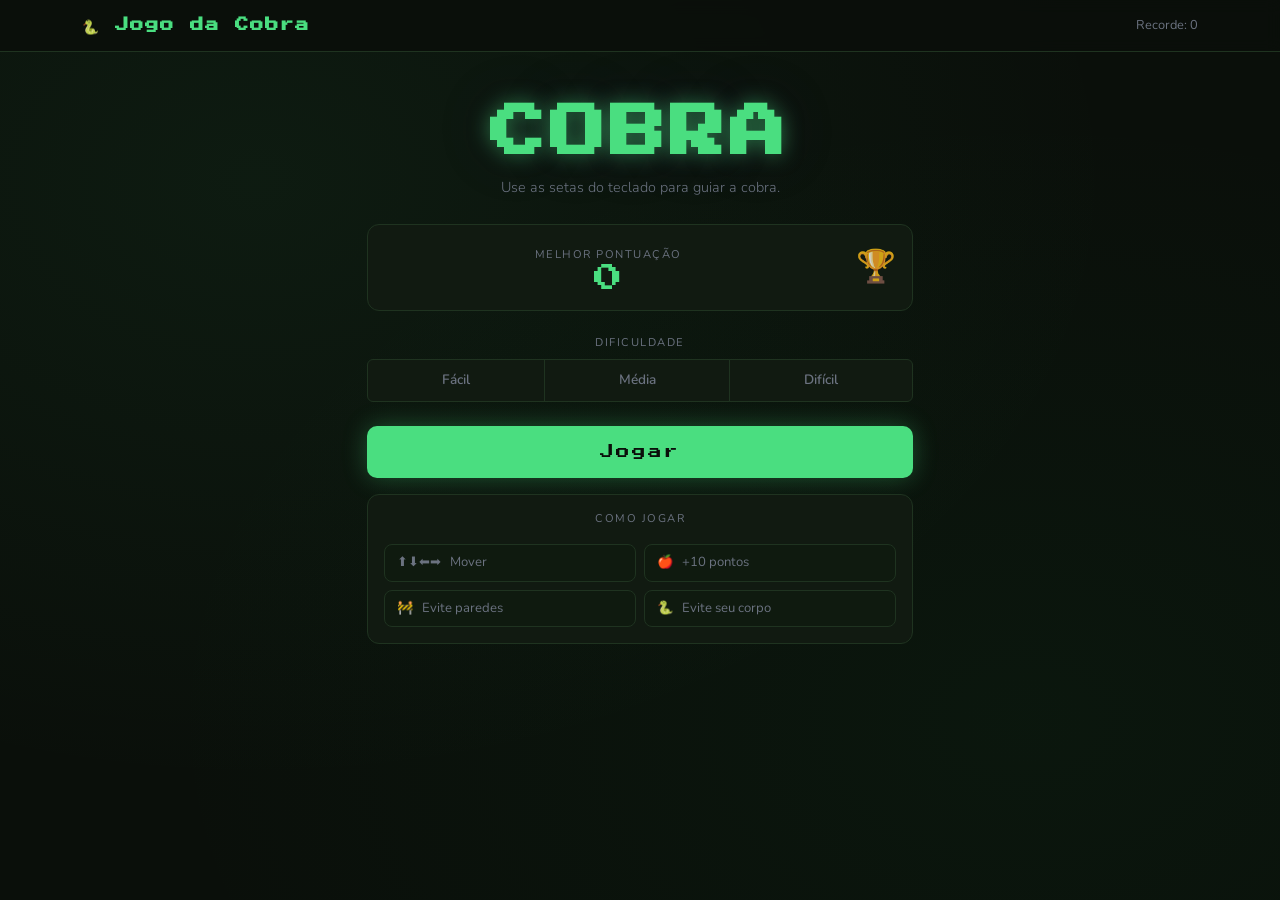
<file: index.html>
<!DOCTYPE html>
<html lang="pt-br">
<head>
    <meta charset="UTF-8">
    <meta name="viewport" content="width=device-width, initial-scale=1.0">
    <title>Jogo da Cobra</title>

    <link rel="stylesheet" href="https://cdn.jsdelivr.net/npm/bootstrap@5.3.8/dist/css/bootstrap.min.css">
    <link rel="stylesheet" href="index.css">
</head>
<body>
    <header>
        <nav class="navbar navbar-dark">
            <div class="container">
                <span class="navbar-brand fw-bold fs-4">🐍 Jogo da Cobra</span>
                <span class="navbar-text" id="navbar-recorde">Recorde: 0</span>
            </div>
        </nav>
    </header>

    <main class="container py-5">
        <div class="row justify-content-center">
            <div class="col-12 col-md-8 col-lg-6 text-center">

                <div class="titulo-bloco mb-4">
                    <h1 class="display-3 fw-bold titulo-jogo">COBRA</h1>
                    <p class="lead subtitulo">Use as setas do teclado para guiar a cobra.</p>
                </div>

                <div class="card card-recorde mb-4">
                    <div class="card-body py-3">
                        <div class="row align-items-center">
                            <div class="col">
                                <span class="label-card">Melhor pontuação</span>
                                <div class="valor-recorde" id="recorde-display">0</div>
                            </div>

                            <div class="col-auto">
                                <span class="icone-trofeu">🏆</span>
                            </div>
                        </div>
                    </div> 
                </div>

                <div class="mb-4">
                    <p class="label-secao mb-2">Dificuldade</p>
                    <div class="btn-group w-100" role="group">
                        <input type="radio" class="btn-check" name="dificuldade" id="facil" value="200">
                        <label class="btn btn-outline-dif" for="facil">Fácil</label>

                        <input type="radio" class="btn-check" name="dificuldade" id="media" value="130">
                        <label class="btn btn-outline-dif" for="media">Média</label>

                        <input type="radio" class="btn-check" name="dificuldade" id="dificil" value="70">
                        <label class="btn btn-outline-dif" for="dificil">Difícil</label>
                    </div>
                </div>

                <a href="jogo.html" class="btn btn-jogar w-100 mb-3" id="btn-jogar">
                    Jogar
                </a>

                <div class="card card-instrucoes">
                    <div class="card-body">
                        <p class="label-card mb-3">Como jogar</p>
                        <div class="row g-2 text-start">
                            <div class="col-6">
                                <div class="instrucao-item">⬆⬇⬅➡ &nbsp; Mover</div>
                            </div>
                            <div class="col-6">
                                <div class="instrucao-item">🍎 &nbsp; +10 pontos</div>
                            </div>
                            <div class="col-6">
                                <div class="instrucao-item">🚧 &nbsp; Evite paredes</div>
                            </div>
                            <div class="col-6">
                                <div class="instrucao-item">🐍 &nbsp; Evite seu corpo</div>
                            </div>
                        </div>
                    </div>
                </div>
            </div>
        </div>
    </main>

    <script src="https://cdn.jsdelivr.net/npm/bootstrap@5.3.3/dist/js/bootstrap.bundle.min.js"></script>
    <script>
        const recorde = localStorage.getItem("cobra_recorde") || 0;
        document.getElementById("recorde-display").textContent = recorde;
        document.getElementById("nav-recorde").textContent = "Recorde: " + recorde;

        document.getElementById("btn-jogar").addEventListener("click", () => {
            const dificuldadeSelecionada = document.querySelector('input[name="dificuldade"]:checked').value;
            localStorage.setItem("cobra_velocidade", dificuldadeSelecionada);
        });
    </script>
</body>
</html>
</file>
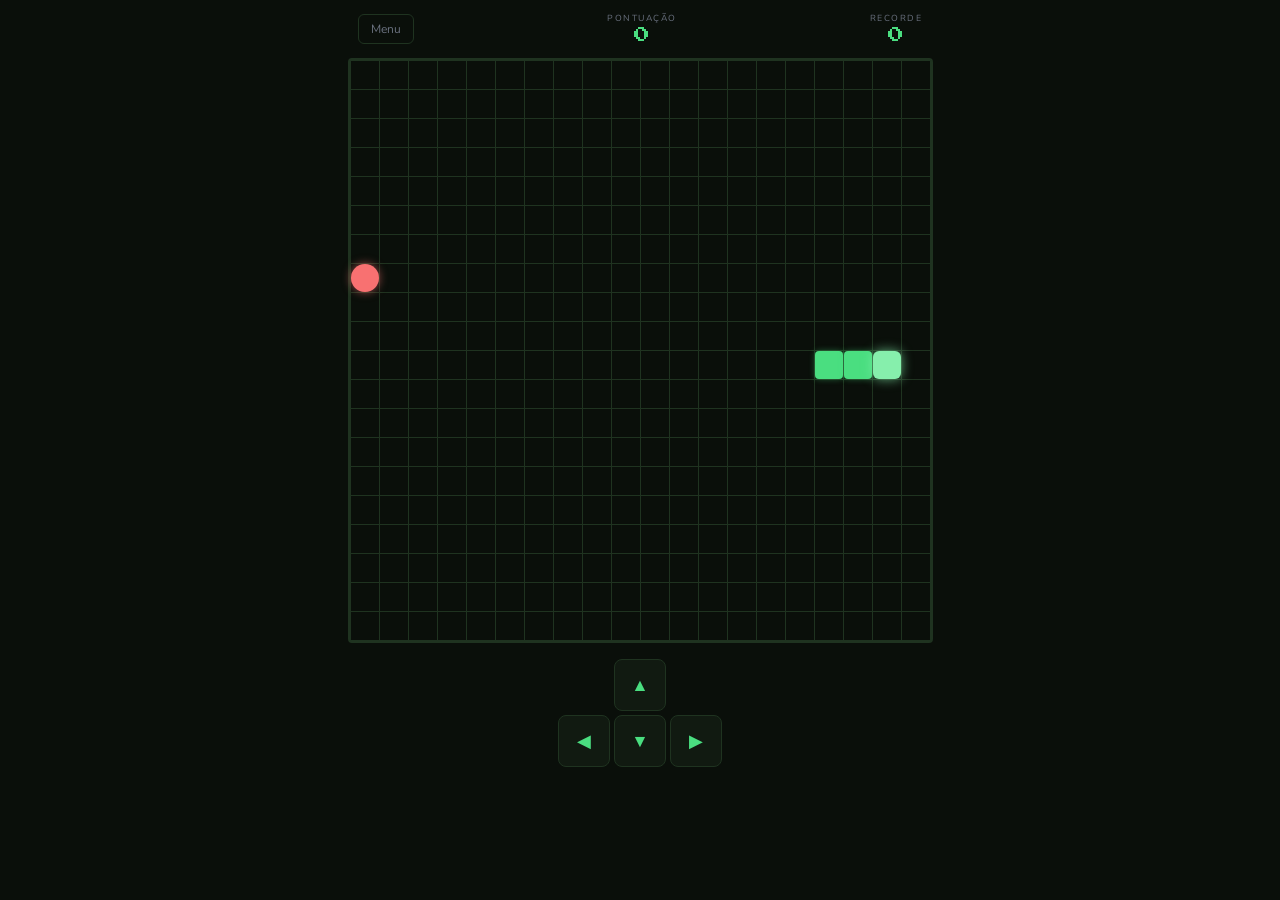
<file: jogo.html>
<!DOCTYPE html>
<html lang="pt-br">
<head>
    <meta charset="UTF-8">
    <meta name="viewport" content="width=device-width, initial-scale=1.0">
    <title>Cobra</title>
    <link rel="stylesheet" href="jogo.css">
</head>
<body>
    <!-- HUD -->
    <div class="hud">
        <a href="index.html" class="btn-menu">Menu</a>
        <div class="hud-centro">
            <span class="label-hud">Pontuação</span>
            <span class="valor-hud" id="pontuacao">0</span>
        </div>
        <div class="hud-direita">
            <span class="label-hud">Recorde</span>
            <span class="valor-hud" id="recorde">0</span>
        </div>
    </div>

    <!-- GRID DO JOGO -->
    <div class="arena">
        <div class="grade" id="grade"></div>

        <!-- TELA DE FIM DE JOGO -->
         <div class="overlay" id="overlay">
            <div class="overlay-conteudo">
                <p class="overlay-titulo" id="overlay-titulo">FIM DE JOGO</p>
                <p class="overlay-pontos" id="overlay-pontos">0 pontos</p>
                <p class="overlay-recorde" id="overlay-recorde"></p>
                <button class="btn-reiniciar" onclick="reiniciar()">Jogar novamente</button>
                <a href="index.html" class="btn-voltar">Voltar ao menu</a>
            </div>
         </div>    
    </div>
    
    <!-- CONTROLES PARA SMARTPHONE -->
     <div class="controles-smartphone">
        <div class="linha-controle">
            <button class="btn-direcao" onclick="mudarDirecao('ArrowUp')">▲</button>
        </div>
        <div class="linha-controle">
            <button class="btn-direcao" onclick="mudarDirecao('ArrowLeft')">◀</button>
            <button class="btn-direcao" onclick="mudarDirecao('ArrowDown')">▼</button>
            <button class="btn-direcao" onclick="mudarDirecao('ArrowRight')">▶</button>
        </div>
     </div>

     <script src="jogo.js"></script>
</body>
</html>
</file>
<file: index.css>
@import url('https://fonts.googleapis.com/css2?family=Nunito:ital,wght@0,200..1000;1,200..1000&family=Press+Start+2P&display=swap');

:root {
    --verde: #4ADE80;
    --verde-escuro: #16A34A;
    --fundo: #0A0F0A;
    --fundo-card: #111A11;
    --borda: #1F3320;
    --texto: #D1FAE5;
    --esmaecido: #6B7280;
}

* {
    box-sizing: border-box;
    margin: 0;
    padding: 0;
}

body {
    font-family: "Nunito", sans-serif;
    background-color: var(--fundo);
    color: var(--texto);
    min-height: 100vh;
    background-image:
        radial-gradient(ellipse at 20% 20%, rgba(74, 222, 128, 0.06) 0%, transparent 60%),
        radial-gradient(ellipse at 80% 80%, rgba(22, 163, 74, 0.05) 0%, transparent 60%);
}

/*NAVBAR*/
.navbar {
    background:  rgba(10, 15, 10, 0.9);
    border-bottom: 1px solid var(--borda);
    backdrop-filter: blur(8px);
}

.navbar-brand {
    font-family: "Press Start 2P", monospace;
    font-size: 0.85rem !important;
    color: var(--verde) !important;
    letter-spacing: 1px;
}

.navbar-text {
    font-size: 0.8rem;
    color: var(--esmaecido);
}

/*TÍTULO*/
.titulo-jogo {
    font-family: "Press Start 2P", monospace;
    font-size: clamp(2rem, 8.5vw, 3.5rem) !important;
    color: var(--verde);
    text-shadow:
        0 0 20px rgba(74, 222, 128, 0.5),
        0 0 60px rgba(74, 22, 128, 0.2);
    line-height: 1.2;
    letter-spacing: 4px;
}

.subtitulo {
    color: var(--esmaecido);
    font-size: 0.9rem;
    line-height: 1.7;
}

/*CARDS*/
.card-recorde,
.card-instrucoes {
    background: var(--fundo-card);
    border: 1px solid var(--borda);
    border-radius: 12px;
    color: var(--texto);
}

.label-card {
    font-size: 0.7rem;
    text-transform: uppercase;
    letter-spacing: 1.5px;
    color: var(--esmaecido);
    margin-bottom: 4px;
}

.valor-recorde {
    font-family: "Press Start 2P", monospace;
    font-size: 1.8rem;
    color: var(--verde);
    line-height: 1;
}

.icone-trofeu {
    font-size: 2rem;
    opacity: 0.8;
}

/*DIFICULDADE*/
.label-secao {
    font-size: 0.7rem;
    text-transform: uppercase;
    letter-spacing: 1.5px;
    color: var(--esmaecido);
}

.btn-outline-dif {
    background: var(--fundo-card);
    border-color: var(--borda);
    color: var(--esmaecido);
    font-weight: 600;
    font-size: 0.85rem;
    padding: 10px;
    transition: all 0.2s;
}

.btn-check:checked + .btn-outline-dif {
    background: var(--verde-escuro);
    border-color: var(--verde);
    color: #FFFFFF;
}

.btn-outline-dif:hover {
    background: #1A2E1A !important;
    border-color: var(--verde) !important;
    color: var(--verde) !important;
}

/*BOTÃO JOGAR*/
.btn-jogar {
    font-family: "Press Start 2P", monospace;
    font-size: 0.85rem;
    background: var(--verde);
    color: #0A0F0A;
    border: none;
    border-radius: 10px;
    padding: 16px;
    letter-spacing: 2px;
    text-decoration: none;
    display: block;
    transition: all 0.2s;
    box-shadow: 0 0 24px rgba(74, 222, 128, 0.3);
}

.btn-jogar:hover {
    background: #86EFAC;
    color: #0A0F0A;
    box-shadow: 0 0 40px rgba(74, 222, 128, 0.5);
    transform: translateY(-2px);
}

/*INSTRUÇÕES*/
.instrucao-item {
    background: #0F1A0F;
    border: 1px solid var(--borda);
    border-radius: 8px;
    padding: 8px 12px;
    font-size: 0.82rem;
    color: var(--esmaecido);
}
</file>
<file: jogo.css>
@import url('https://fonts.googleapis.com/css2?family=Nunito:ital,wght@0,200..1000;1,200..1000&family=Press+Start+2P&display=swap');

:root {
    --verde: #4ADE80;
    --verde-escuro: #16A34A;
    --verde-cabeca: #86EFAC;
    --comida: #F87171;
    --fundo: #0A0F0A;
    --fundo-grade: #0D140D;
    --borda: #1F3320;
    --texto: #D1FAE5;
    --esmaecido: #6B7280;
    --tamanho-celula: 28px;
    --colunas: 20;
}

* {
    box-sizing: border-box;
    margin: 0;
    padding: 0;
}

body {
    font-family: "Nunito", sans-serif;
    background: var(--fundo);
    color: var(--texto);
    min-height: 100vh;
    display: flex;
    flex-direction: column;
    align-items: center;
    overflow: hidden;
    user-select: none;
}

.hud {
    width: 100%;
    max-width: calc(var(--tamanho-celula) * var(--colunas) + 4px);
    display: flex;
    align-items: center;
    justify-content: space-between;
    padding: 12px 0;
    gap: 8px;
}

.btn-menu {
    font-size: 0.75rem;
    color: var(--esmaecido);
    text-decoration: none;
    padding: 6px 12px;
    border: 1px solid var(--borda);
    border-radius: 6px;
    transition: color 0.2s, border-color 0.2s;
    white-space: nowrap;
}

.btn-menu:hover {
    color: var(--verde);
    border-color: var(--verde);
}

.hud-centro,
.hud-direita {
    display: flex;
    flex-direction: column;
    align-items: center;
}

.label-hud {
    font-size: 0.55rem;
    text-transform: uppercase;
    letter-spacing: 1.5px;
    color: var(--esmaecido);
}

.valor-hud {
    font-family: "Press Start 2P", monospace;
    font-size: 1rem;
    color: var(--verde);
    line-height: 1.4;
}

.arena {
    position: relative;
}

.grade {
  display: grid;
  grid-template-columns: repeat(var(--colunas), var(--tamanho-celula));
  grid-template-rows: repeat(var(--colunas), var(--tamanho-celula));
  background: var(--grade-bg);
  border: 2px solid var(--borda);
  border-radius: 4px;
  gap: 1px;
  padding: 1px;
  background-image:
    linear-gradient(var(--borda) 1px, transparent 1px),
    linear-gradient(90deg, var(--borda) 1px, transparent 1px);
  background-size: calc(var(--tamanho-celula) + 1px) calc(var(--tamanho-celula) + 1px);
}

.celula {
    width: var(--tamanho-celula);
    height: var(--tamanho-celula);
    border-radius: 2px;
    transition: background-color 0.05s;
}

.celula.cobra {
    background-color: var(--verde);
    border-radius: 4px;
    box-shadow: 0 0 6px rgba(74, 222, 128, 0.4);
}

.celula.cabeca {
    background-color: var(--verde-cabeca);
    border-radius: 6px;
    box-shadow: 0 0 12px rgba(134, 239, 172, 0.7);
}

.celula.comida {
    background-color: var(--comida);
    border-radius: 50%;
    box-shadow: 0 0 10px rgba(248, 113, 113, 0.6);
    animation: pulsar 0.8s ease-in-out infinite alternate;
}

@keyframes pulsar {
    from {transform: scale(0.85);}
    to {transform: scale(1.05);}
}

/*OVERLAY FIM DE JOGO*/
.overlay {
    position: absolute;
    inset: 0;
    background: rgba(10, 15, 10, 0.92);
    display: none;
    align-items: center;
    justify-content: center;
    border-radius: 4px;
    backdrop-filter: blur(4px);
}

.overlay.visivel {
    display: flex;
}

.overlay-conteudo {
    text-align: center;
    display: flex;
    flex-direction: column;
    align-items: center;
    gap: 12px;
}

.overlay-titulo {
    font-family: "Press Start 2P", monospace;
    font-size: 1.4rem;
    color: var(--comida);
    text-shadow: 0 0 20px rgba(248, 113, 113, 0.5);
}

.overlay-pontos {
    font-family: "Press Start 2P", monospace;
    font-size: 1rem;
    color: var(--verde);
}

.overlay-recorde {
    font-size: 0.82rem;
    color: var(--esmaecido);
    min-height: 20px;
}

.btn-reiniciar {
    font-family: "Press Start 2P", monospace;
    font-size: 0.7rem;
    background: var(--verde);
    color: #0A0F0A;
    border: none;
    border-radius: 8px;
    padding: 14px 14px;
    cursor: pointer;
    letter-spacing: 1px;
    margin-top: 4px;
    transition: background 0.2s, transform 0.1s;
}

.btn-reiniciar:hover {
    background: #86EFAC;
    transform: translateY(-2px);
}

.btn-voltar {
    font-size: 0.8rem;
    color: var(--esmaecido);
    text-decoration: none;
    transition: color 0.2s;
}

.btn-voltar:hover {
    color: var(--verde);
}

/*CONTROLES SMARTPHONE*/
.controles-smartphone {
    margin-top: 16px;
    display: flex;
    flex-direction: column;
    align-items: center;
    gap: 4px;
}

.linha-controle {
    display: flex;
    gap: 4px;
}

.btn-direcao {
    width: 52px;
    height: 52px;
    background: #111A11;
    border: 1px solid var(--borda);
    border-radius: 8px;
    color: var(--verde);
    font-size: 1.1rem;
    cursor: pointer;
    transition: background 0.15s;
}

.btn-direcao:hover,
.btn-direcao:active {
    background: #1A2E1A;
}
</file>
